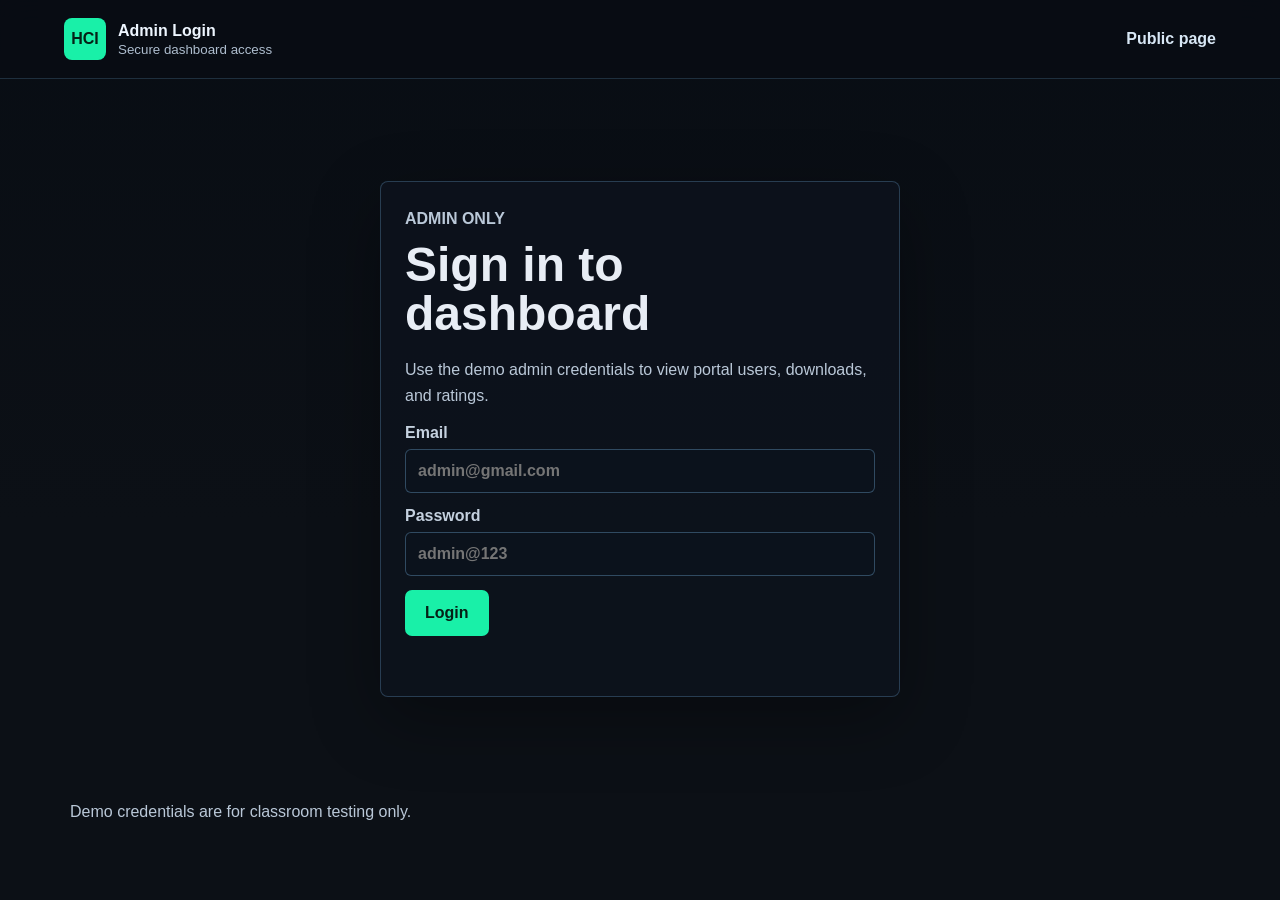
<file: web/admin-login.html>
<!doctype html>
<html lang="en">
 <!-- Head section -->
<head>
  <meta charset="utf-8">
  <meta name="viewport" content="width=device-width, initial-scale=1">
  <!-- Page title -->
  <title>Admin Login - Hands and Eye Controlled Human Computer Interaction System</title>
  <!-- CSS file -->
  <link rel="stylesheet" href="styles.css">
</head>
<!-- Login page -->
<body class="login-page">
<!-- Top bar -->
  <header class="topbar">
<!-- HCI logo and name -->
    <a class="brand" href="index.html" aria-label="Back to portal">
      <span class="brand-mark">HCI</span>
      <span>
        <strong>Admin Login</strong>
        <small>Secure dashboard access</small>
      </span>
    </a>
<!-- Public page link -->
    <nav aria-label="Login navigation">
      <a href="index.html">Public page</a>
    </nav>
  </header>
<!-- Main login section -->
  <main class="login-main">
    <section class="login-card panel">
<!-- Admin login information -->
      <p class="eyebrow">Admin only</p>
      <h1>Sign in to dashboard</h1>
      <p>Use the demo admin credentials to view portal users, downloads, and ratings.</p>

      <form id="adminLoginForm">
<!-- Email field -->
        <label>
          Email
          <input id="adminEmail" type="email" autocomplete="username" placeholder="admin@gmail.com" required>
        </label>
<!-- Password field -->
        <label>
          Password
          <input id="adminPassword" type="password" autocomplete="current-password" placeholder="admin@123" required>
        </label>
<!-- Login button -->
        <button type="submit">Login</button>
<!-- Login message -->
        <p id="adminLoginMessage" class="message" aria-live="polite"></p>
      </form>
    </section>
  </main>
<!-- Footer section -->
  <footer>
    <p>Demo credentials are for classroom testing only.</p>
  </footer>
<!-- JavaScript file -->
  <script src="app.js"></script>
</body>
</html>
</file>
<file: web/styles.css>
/* Global styles and variables */
:root {
  color-scheme: dark;
  font-family: "Segoe UI", Arial, sans-serif;
  background: #0c1016;
  color: #e8edf5;
}
/* Reset and base styles */
* {
  box-sizing: border-box;
}
/* Smooth scrolling for anchor links */
html {
  scroll-behavior: smooth;
}
/* Body styles with background gradient and image */
body {
  margin: 0;
  min-height: 100vh;
  background:
    linear-gradient(180deg, rgba(7, 12, 19, 0.72), #0c1016 58%),
    url("https://images.unsplash.com/photo-1559757148-5c350d0d3c56?auto=format&fit=crop&w=1800&q=80") center/cover fixed;
}
/* Topbar styles for navigation and branding */
.topbar {
  display: flex;
  justify-content: space-between;
  align-items: center;
  gap: 22px;
  padding: 18px clamp(18px, 5vw, 72px);
  background: rgba(8, 13, 20, 0.88);
  border-bottom: 1px solid rgba(132, 202, 255, 0.18);
  backdrop-filter: blur(14px);
  position: sticky;
  top: 0;
  z-index: 2;
}
/* Brand styles for logo and text */
.brand {
  display: inline-flex;
  align-items: center;
  gap: 12px;
  color: #eef6ff;
  text-decoration: none;
}
/* Brand mark styles for logo icon */
.brand-mark {
  display: grid;
  place-items: center;
  width: 42px;
  height: 42px;
  border-radius: 8px;
  background: #19f0a8;
  color: #052116;
  font-weight: 900;
}
/* Brand text styles for strong and small elements */
.brand strong,
.brand small {
  display: block;
}
/* Brand strong styles for main text */
.brand small {
  color: #aebdce;
  margin-top: 2px;
}
/* Navigation styles for links and footer */
nav {
  display: flex;
  flex-wrap: wrap;
  gap: 16px;
}
/* Navigation and footer link styles  */
nav a,
footer a {
  color: #d8e7f5;
  text-decoration: none;
  font-weight: 800;
}
/* SVG icon styles for size and stroke */
svg {
  width: 20px;
  height: 20px;
  fill: none;
  stroke: currentColor;
  stroke-linecap: round;
  stroke-linejoin: round;
  stroke-width: 2;
}
/* Main content styles for width, margin, and padding */
main {
  width: min(1140px, calc(100% - 32px));
  margin: 0 auto;
  padding: 36px 0;
}
/* Heading and paragraph styles for margin and font size */
h1,
h2,
p {
  margin-top: 0;
}
h1 {
  max-width: 780px;
  margin-bottom: 18px;
  font-size: clamp(38px, 6vw, 68px);
  line-height: 1.02;
}

h2 {
  margin-bottom: 14px;
  font-size: 25px;
}

.eyebrow {
  margin-bottom: 10px;
  color: #78d4ff;
  font-size: 12px;
  font-weight: 900;
  letter-spacing: 0;
  text-transform: uppercase;
}

.hero {
  min-height: 560px;
  display: grid;
  grid-template-columns: minmax(0, 1fr) 430px;
  gap: 30px;
  align-items: center;
}
/* Hero copy and admin hero paragraph styles for color, font size, and line height */
.hero-copy p:not(.eyebrow),
.admin-hero p,
.panel p,
footer p {
  color: #bac8d8;
  font-size: 16px;
  line-height: 1.6;
}
.hero-actions {
  display: flex;
  flex-wrap: wrap;
  gap: 12px;
  margin-top: 24px;
}

.hero-badges {
  display: flex;
  flex-wrap: wrap;
  gap: 10px;
  margin-top: 22px;
}

.hero-badges span {
  display: inline-flex;
  align-items: center;
  gap: 8px;
  min-height: 38px;
  padding: 0 12px;
  border: 1px solid rgba(132, 202, 255, 0.28);
  border-radius: 999px;
  background: rgba(17, 34, 64, 0.78);
  color: #dcebf8;
  font-weight: 800;
}
/* Link and button styles for primary, secondary, and download actions */
.primary-link,
.secondary-link,
button,
.download {
  display: inline-flex;
  justify-content: center;
  align-items: center;
  min-height: 46px;
  border: 0;
  border-radius: 7px;
  padding: 0 20px;
  font: inherit;
  font-weight: 900;
  text-decoration: none;
  cursor: pointer;
}

.primary-link,
button,
.download {
  background: #19f0a8;
  color: #052116;
}

.secondary-link {
  color: #e8edf5;
  border: 1px solid rgba(132, 202, 255, 0.32);
  background: rgba(17, 34, 64, 0.78);
}

.product-shot,
.panel,
.steps article {
  background: rgba(13, 19, 28, 0.94);
  border: 1px solid rgba(132, 202, 255, 0.24);
  border-radius: 8px;
  box-shadow: 0 22px 70px rgba(0, 0, 0, 0.32);
}

.product-shot {
  overflow: hidden;
}

.window-bar {
  display: flex;
  gap: 7px;
  padding: 12px;
  background: #101927;
}

.window-bar span {
  width: 10px;
  height: 10px;
  border-radius: 50%;
  background: #78d4ff;
}
/* Camera preview styles for height, position, and background */
.camera-preview {
  height: 260px;
  position: relative;
  overflow: hidden;
  background:
    linear-gradient(135deg, rgba(120, 212, 255, 0.16), rgba(25, 240, 168, 0.12)),
    #080c12;
}

.scan-line {
  position: absolute;
  inset: 40% 0 auto;
  height: 2px;
  background: #19f0a8;
  box-shadow: 0 0 22px #19f0a8;
}
/* Tracking box styles for position, border, color, and padding */
.tracking-box {
  position: absolute;
  border: 2px solid #19f0a8;
  color: #19f0a8;
  font-weight: 900;
  padding: 8px 10px;
  border-radius: 6px;
}

.tracking-box.hand {
  left: 54px;
  bottom: 58px;
  width: 132px;
}

.tracking-box.eye {
  right: 72px;
  top: 64px;
  width: 108px;
  border-color: #78d4ff;
  color: #78d4ff;
}

.metric-row {
  display: grid;
  grid-template-columns: repeat(3, 1fr);
  gap: 10px;
  padding: 14px;
}

.metric-row strong {
  background: #112240;
  color: #19f0a8;
  padding: 10px;
  text-align: center;
  border-radius: 6px;
}

.steps {
  display: grid;
  grid-template-columns: repeat(3, minmax(0, 1fr));
  gap: 16px;
  margin: -24px 0 24px;
}

.steps article {
  padding: 20px;
  overflow: hidden;
}

.steps img {
  width: calc(100% + 40px);
  height: 130px;
  margin: -20px -20px 18px;
  object-fit: cover;
  display: block;
}

.steps span {
  display: inline-grid;
  place-items: center;
  width: 34px;
  height: 34px;
  margin-bottom: 14px;
  border-radius: 50%;
  background: #19f0a8;
  color: #052116;
  font-weight: 900;
}

.steps span svg {
  width: 18px;
  height: 18px;
}

.visual-gallery {
  display: grid;
  grid-template-columns: 1.25fr 1fr;
  gap: 20px;
  margin: 20px 0;
}

.gallery-card {
  position: relative;
  min-height: 285px;
  overflow: hidden;
  padding: 22px;
  border: 1px solid rgba(132, 202, 255, 0.24);
  border-radius: 8px;
  background: #101927;
  box-shadow: 0 22px 70px rgba(0, 0, 0, 0.32);
}

.gallery-card.large {
  grid-row: span 2;
  min-height: 590px;
  display: grid;
  align-content: end;
}

.gallery-card img {
  position: absolute;
  inset: 0;
  width: 100%;
  height: 100%;
  object-fit: cover;
  opacity: 0.55;
}

.gallery-card::after {
  content: "";
  position: absolute;
  inset: 0;
  background: linear-gradient(180deg, rgba(6, 10, 16, 0.1), rgba(6, 10, 16, 0.86));
}

.gallery-card > *:not(img) {
  position: relative;
  z-index: 1;
}

.gallery-card h2,
.gallery-card p {
  max-width: 520px;
}

.icon-bubble,
.mini-icon {
  display: inline-grid;
  place-items: center;
  width: 42px;
  height: 42px;
  border-radius: 8px;
  background: #19f0a8;
  color: #052116;
}

.icon-bubble {
  margin-bottom: 14px;
  box-shadow: 0 14px 34px rgba(25, 240, 168, 0.24);
}

.grid {
  display: grid;
  gap: 20px;
  margin-top: 20px;
}

.grid.two {
  grid-template-columns: repeat(2, minmax(0, 1fr));
}

.panel {
  padding: 24px;
}

.panel-media {
  position: relative;
  height: 170px;
  margin: -24px -24px 22px;
  overflow: hidden;
  border-radius: 8px 8px 0 0;
}

.panel-media img {
  width: 100%;
  height: 100%;
  object-fit: cover;
  display: block;
  filter: saturate(1.06);
}

.panel-media::after {
  content: "";
  position: absolute;
  inset: 0;
  background: linear-gradient(180deg, rgba(7, 12, 19, 0.05), rgba(7, 12, 19, 0.68));
}

.panel-media .icon-bubble {
  position: absolute;
  left: 18px;
  bottom: 14px;
  z-index: 1;
  margin: 0;
}

.highlight-panel {
  border-color: rgba(25, 240, 168, 0.38);
}

label {
  display: grid;
  gap: 7px;
  margin-bottom: 14px;
  color: #c5d1df;
  font-weight: 800;
}

input,
select,
textarea {
  width: 100%;
  border: 1px solid rgba(132, 202, 255, 0.3);
  background: #0b121c;
  color: #e8edf5;
  border-radius: 6px;
  padding: 12px;
  font: inherit;
}

input:focus,
select:focus,
textarea:focus {
  outline: 2px solid rgba(25, 240, 168, 0.7);
  outline-offset: 2px;
}

.download {
  width: 100%;
  margin: 8px 0 16px;
}

.download.disabled {
  pointer-events: none;
  background: #263342;
  color: #8290a0;
}

.message {
  min-height: 22px;
  margin: 14px 0 0;
  color: #78d4ff;
  font-weight: 900;
}

.check-list {
  display: grid;
  gap: 9px;
  padding: 0;
  margin: 18px 0 0;
  list-style: none;
  color: #c5d1df;
}

.check-list li::before {
  content: "✓";
  margin-right: 9px;
  color: #19f0a8;
  font-weight: 900;
}

.feature-list {
  display: grid;
  gap: 14px;
}

.feature-list article {
  display: grid;
  grid-template-columns: 48px 1fr;
  gap: 4px 12px;
  align-items: start;
  padding: 14px;
  border: 1px solid rgba(132, 202, 255, 0.18);
  border-radius: 8px;
  background: #112240;
}

.feature-list strong {
  color: #19f0a8;
}

.feature-list p {
  grid-column: 2;
  margin-bottom: 0;
}

.admin-hero {
  padding: 48px 0 18px;
}

.login-main {
  min-height: calc(100vh - 180px);
  display: grid;
  place-items: center;
}

.login-card {
  width: min(520px, 100%);
}

.login-card h1 {
  font-size: clamp(34px, 5vw, 48px);
}

.stats {
  display: grid;
  grid-template-columns: repeat(4, minmax(0, 1fr));
  gap: 14px;
}

.stats div {
  background: #112240;
  border: 1px solid rgba(132, 202, 255, 0.18);
  border-radius: 8px;
  padding: 20px;
  text-align: center;
}

.stats span {
  display: block;
  color: #19f0a8;
  font-size: 38px;
  font-weight: 900;
}

.stats small {
  color: #bac8d8;
  font-weight: 800;
}

.list-table {
  display: grid;
  gap: 10px;
}

.list-row {
  padding: 12px;
  border: 1px solid rgba(132, 202, 255, 0.18);
  border-radius: 6px;
  background: #101927;
}

.list-row strong,
.list-row span {
  display: block;
}

.list-row span {
  color: #bac8d8;
  margin-top: 4px;
}

footer {
  display: flex;
  justify-content: space-between;
  gap: 18px;
  width: min(1140px, calc(100% - 32px));
  margin: 0 auto;
  padding: 0 0 32px;
  color: #bac8d8;
}

@media (max-width: 880px) {
  .topbar,
  nav,
  footer {
    align-items: flex-start;
    flex-direction: column;
  }

  .hero,
  .grid.two,
  .steps,
  .stats,
  .visual-gallery {
    grid-template-columns: 1fr;
  }

  .gallery-card.large {
    grid-row: auto;
    min-height: 360px;
  }

  .hero {
    min-height: auto;
    padding-top: 24px;
  }
}
</file>
